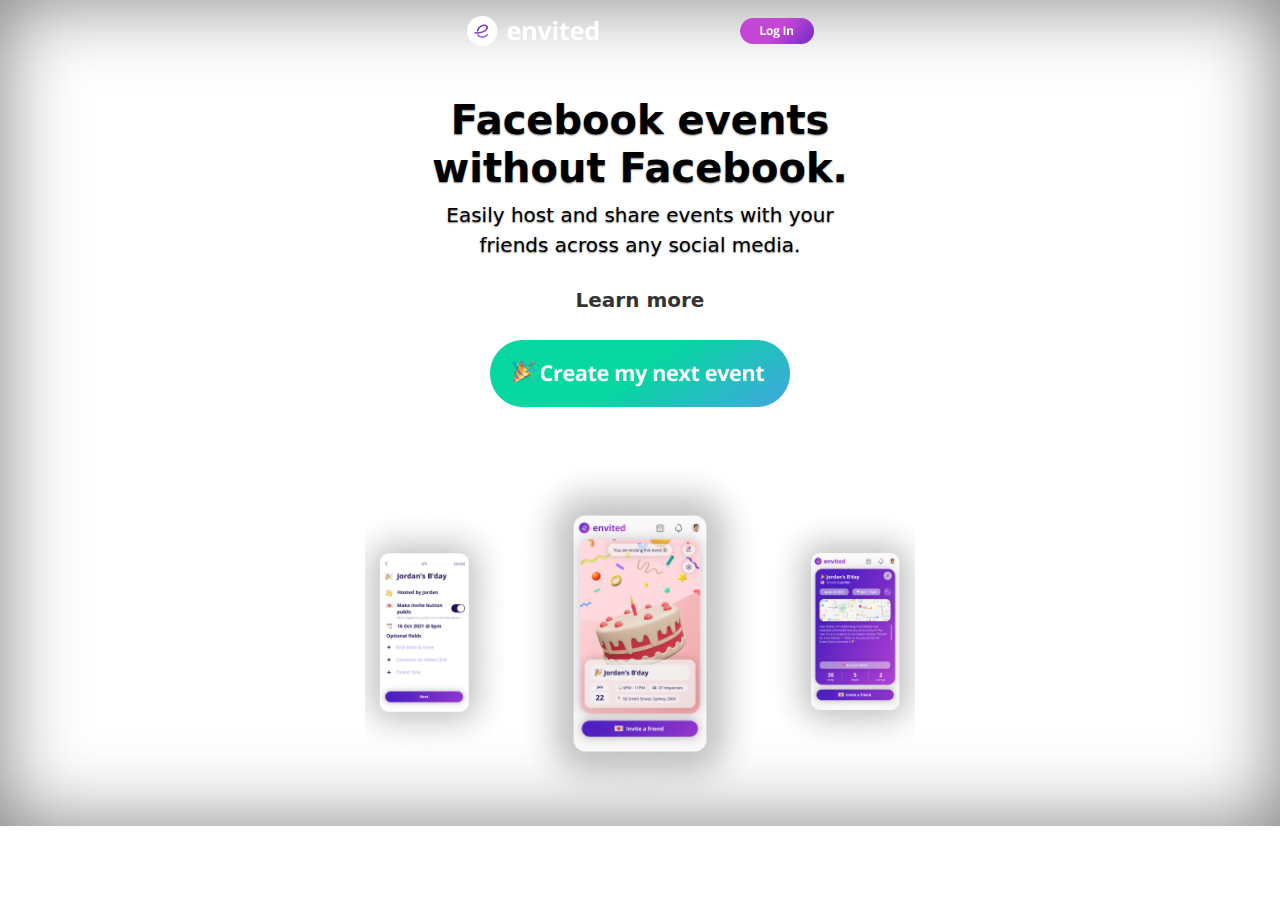
<file: index.html>
<!doctype html>
<html lang="en" class="h-100">
  <head>
    <meta charset="utf-8">
    <meta name="viewport" content="width=device-width, initial-scale=1">
    <title>Envited App</title>
    

    <!-- Bootstrap core CSS -->
    <link href="css/bootstrap.min.css" rel="stylesheet">

    <style>
      .bd-placeholder-img {
        font-size: 1.125rem;
        text-anchor: middle;
        -webkit-user-select: none;
        -moz-user-select: none;
        user-select: none;
      }

      @media (min-width: 768px) {
        .bd-placeholder-img-lg {
          font-size: 3.5rem;
        }
      }
    </style>

    
    <!-- Custom styles for this template -->
    <link href="css/style.css" rel="stylesheet">
  </head>

  <body class="d-flex text-center text-black bg-white">

    
      <div class="cover-container d-flex p-3 mx-auto flex-column">

          <header class="mb-auto">
              <div>
                  <img class="navimg" src="images/Nav Bar_landing page.png" alt="" />
              </div>
          </header>

          <main class="px-3">

              <h1 class="fw-bold">Facebook events <br /> without Facebook.</h1>
              <p class="lead">Easily host and share events with your <br />friends across any social media.</p>
              <p class="lead">
                  <a href="#" class="btn btn-lg btn-secondary fw-bold border-white bg-white">Learn more</a>
              </p>

              <a href="create.html"><img class="imgbutton" src="images/Create event button.png" alt="" /></a>
              <br />

              <div>
                  <img class="imginvleft" src="images/Product Image _ Left.png" alt="" />
                  <img class="imginvmid" src="images/Product Image _ Middle.png" alt="" />
                  <img class="imginvright" src="images/Product Image _ Right.png" alt="" />
              </div>
          </main>

          
      </div>


    
  </body>
</html>
</file>
<file: css/style.css>
/*
 * Globals
 */


/* Custom default button */
.btn-secondary,
.btn-secondary:hover,
.btn-secondary:focus {
  color: #333;
  text-shadow: none; /* Prevent inheritance from `body` */
}


/*
 * Base structure
 */

body {
    text-shadow: 0 .05rem .1rem rgba(0, 0, 0, .5);
    box-shadow: inset 0 0 5rem rgba(0, 0, 0, .5);
}

.cover-container {
  max-width: 52em;
}


/*
 * Header
 */

.nav-masthead .nav-link {
  padding: .25rem 0;
  font-weight: 700;
  color: rgba(255, 255, 255, .5);
  background-color: transparent;
  border-bottom: .25rem solid transparent;
}

.nav-masthead .nav-link:hover,
.nav-masthead .nav-link:focus {
  border-bottom-color: rgba(255, 255, 255, .25);
}

.nav-masthead .nav-link + .nav-link {
  margin-left: 1rem;
}

.nav-masthead .active {
  color: #fff;
  border-bottom-color: #fff;
}

.navimg{
    width: 350px;
    padding-bottom: 50px;
}

.imgbody{
    height: 500px;
    z-index: 1;
}

.imgbutton{
    width: 300px;
    padding-bottom: 50px;
}

.imginvleft {
    margin-top: 50px;
    width: 150px;
    float: left;
}

.imginvmid {
    width: 250px;
}

.imginvright {
    margin-top: 50px;
    width: 150px;
    float: right;
}

.form{
    font-family: sans-serif;
    font-size: large;
    margin-left: 500px;
    text-align: center;
    width: 500px;
    height: 500px;
}

.icontext{
    display: inline-block;
}

.imgicon {
    width: 50px;
    float: left;
}

.iconinvite{
    display: inline-block;;
}

.imgwid{
    width: 120px;
    margin-right: 10px;
}

.imgwid2{
    width: 290px;
}

.imgwid3 {
    width: 65px;
}

.imgcal {
    width: 80px;
    float: left;
}

.imgloc {
    width: 80px;
    float: left;
}

.invbtn{
    display: inline-block;
}

.imgbtn {
    width: 180px;
}

.imgbtn2 {
    width: 180px;
}
</file>
